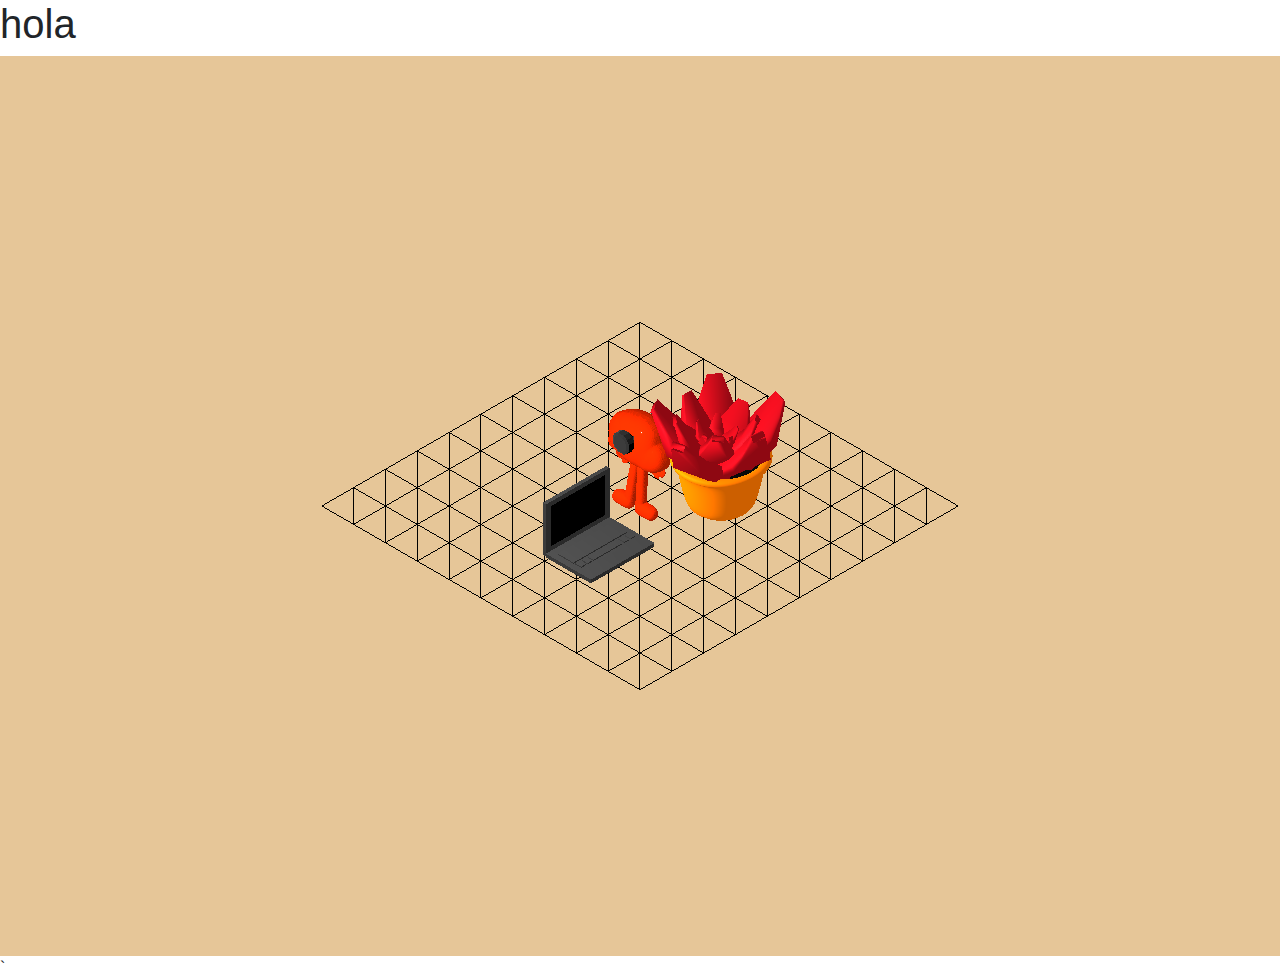
<file: index.html>
<!DOCTYPE html>
<html lang="en">

<head>
    <meta charset="UTF-8">
    <meta name="viewport" content="width=device-width, initial-scale=1.0">
    <title>EnjoyUrRide</title>
    <link rel="stylesheet" href="css/bootstrap.min.css">
    <link rel="stylesheet" href="css/animate.min.css">
    <link rel="stylesheet" href="css/custom.css">
</head>

<body>
<h1>hola</h1>
    <script src="js/jquery-3.3.1.min.js"></script>
    <script src="js/bootstrap.min.js"></script>
    <script src="js/three.js"></script>
    <script src="js/OrbitControls.js"></script>
    <script src="js/MTLLoader.js"></script>
    <script src="js/OrbitControls.js"></script>
    <script src="js/GLTFLoader.js"></script>
    <script src="js/gsap.min.js"></script>
    <script src="js/custom.js"></script>
</body>

</html>`
</file>
<file: css/custom.css>
body {
  margin: 0;
  height: 100vh;
  position: relative;
}

body p {
  color: black;
}

canvas {
  display: block;
}
/*# sourceMappingURL=custom.css.map */
</file>
